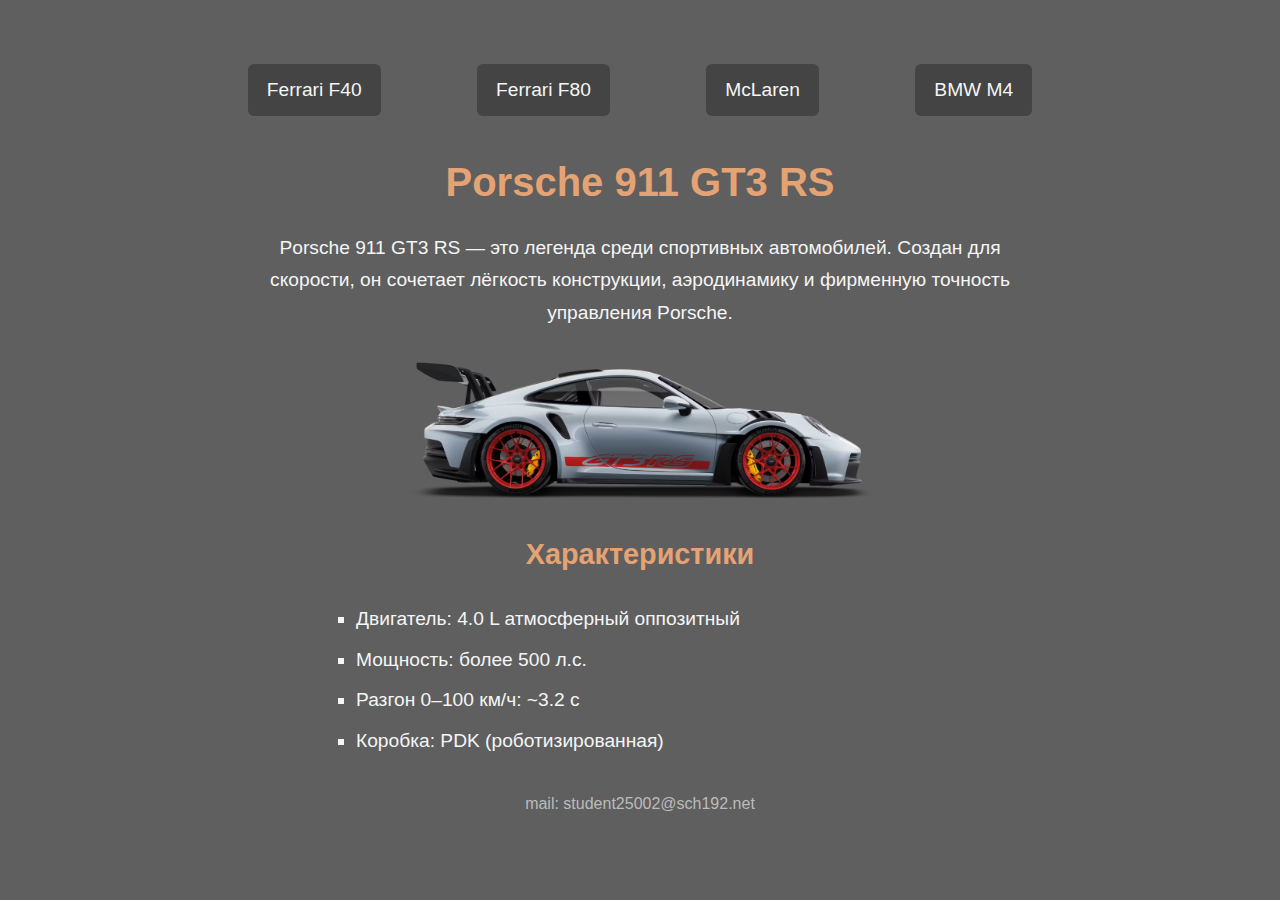
<file: index.html>
<!doctype html>
<html lang="ru">
<head>
    <meta charset="utf-8">
    <title>Porsche GT3 RS</title>
    <link rel="stylesheet" href="style_gt.css">
</head>


<div class="nav-buttons">
    <a href="ferrari-f40.html">Ferrari F40</a>
    <a href="ferrari-f80.html">Ferrari F80</a>
    <a href="mclaren.html">McLaren</a>
    <a href="bmw-m4.html">BMW M4</a>
</div>

<body>
<h1>Porsche 911 GT3 RS</h1>

<p class="desc">
    Porsche 911 GT3 RS — это легенда среди спортивных автомобилей.
    Создан для скорости, он сочетает лёгкость конструкции, аэродинамику и фирменную точность управления Porsche.
</p>

<img src="porshe.png" alt="Porsche GT3 RS" width="500">
<h2>Характеристики</h2>
<ul class="specs">
    <li>Двигатель: 4.0 L атмосферный оппозитный</li>
    <li>Мощность: более 500 л.с.</li>
    <li>Разгон 0–100 км/ч: ~3.2 с</li>
    <li>Коробка: PDK (роботизированная)</li>
</ul>

<footer>
    mail: student25002@sch192.net
</footer>
</body>
</html>
</file>
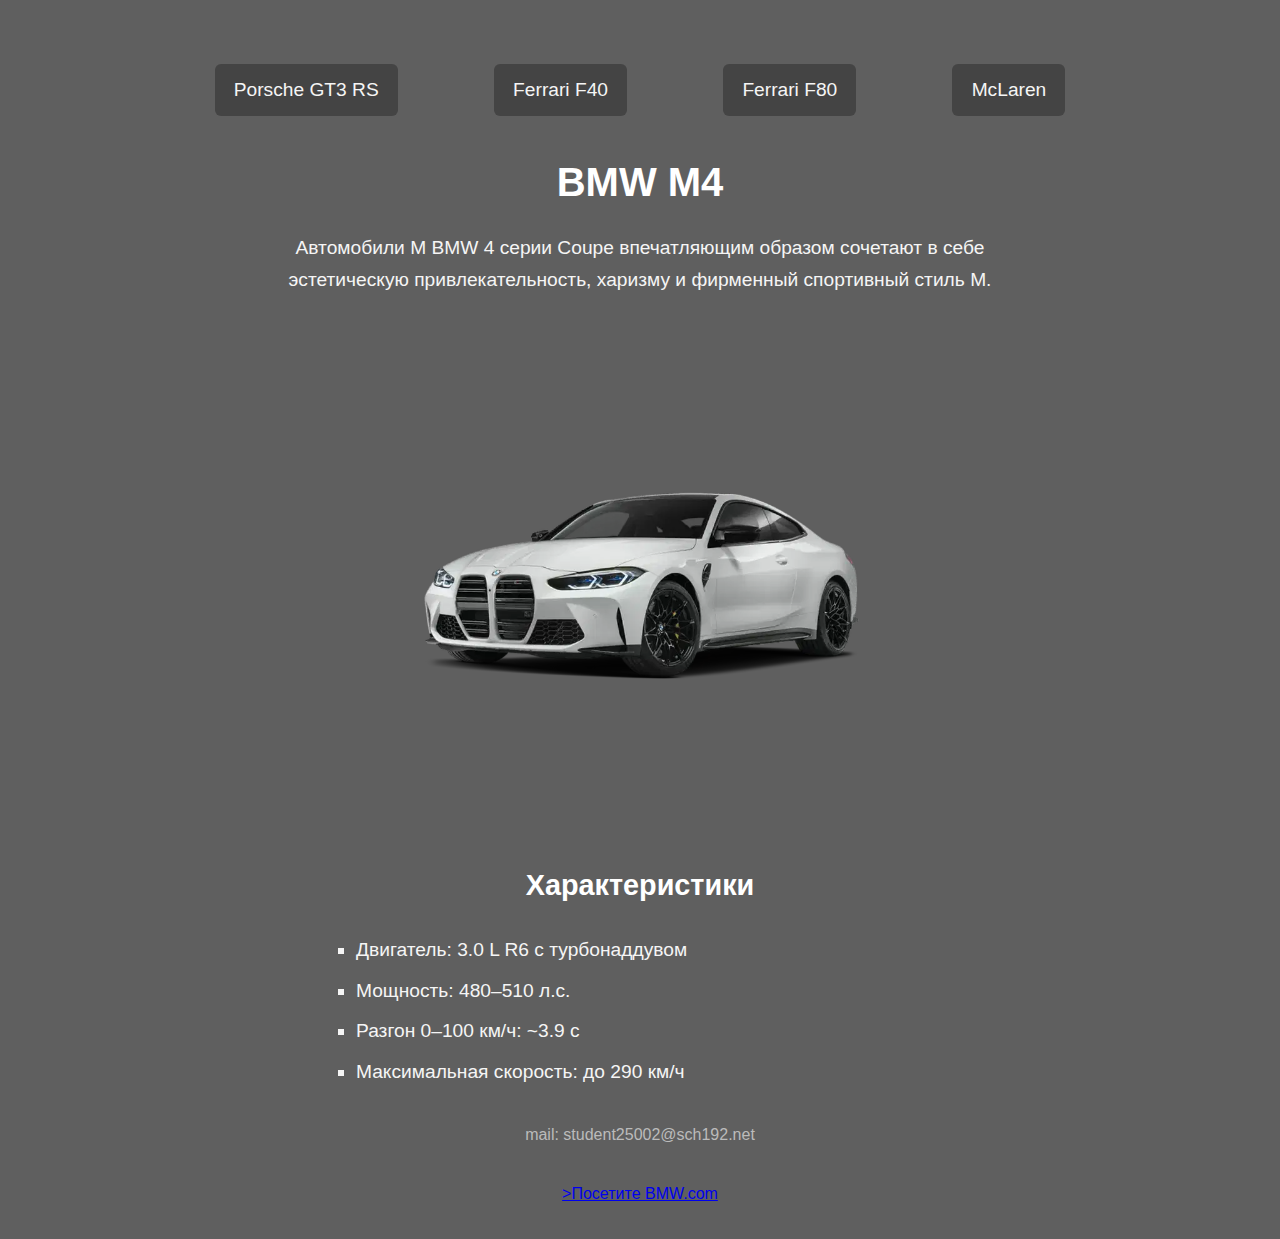
<file: bmw-m4.html>
<!doctype html>
<html lang="ru">
<head>
    <meta charset="utf-8">
    <title>BMW M4</title>
    <link rel="stylesheet" href="style_m4.css">
</head>
<div class="nav-buttons">
    <a href="index.html">Porsche GT3 RS</a>
    <a href="ferrari-f40.html">Ferrari F40</a>
    <a href="ferrari-f80.html">Ferrari F80</a>
    <a href="mclaren.html">McLaren</a>
</div>
<body>
<h1>BMW M4</h1>

<p class="desc">
 Автомобили M BMW 4 серии Coupe впечатляющим образом сочетают в себе эстетическую привлекательность, харизму и фирменный спортивный стиль M.
</p>

<img src="m4.png" alt="BMW M4" width="500">

<h2>Характеристики</h2>
<ul class="specs">
    <li>Двигатель: 3.0 L R6 с турбонаддувом</li>
    <li>Мощность: 480–510 л.с.</li>
    <li>Разгон 0–100 км/ч: ~3.9 с</li>
    <li>Максимальная скорость: до 290 км/ч</li>
</ul>

<footer>
     mail: student25002@sch192.net
</footer>
<footer>
    <a href=https://bmw-eurosib.ru/all-models/4-series-coupe-m/
</footer>>Посетите BMW.com</a>

</footer>
</body>
</html>
</file>
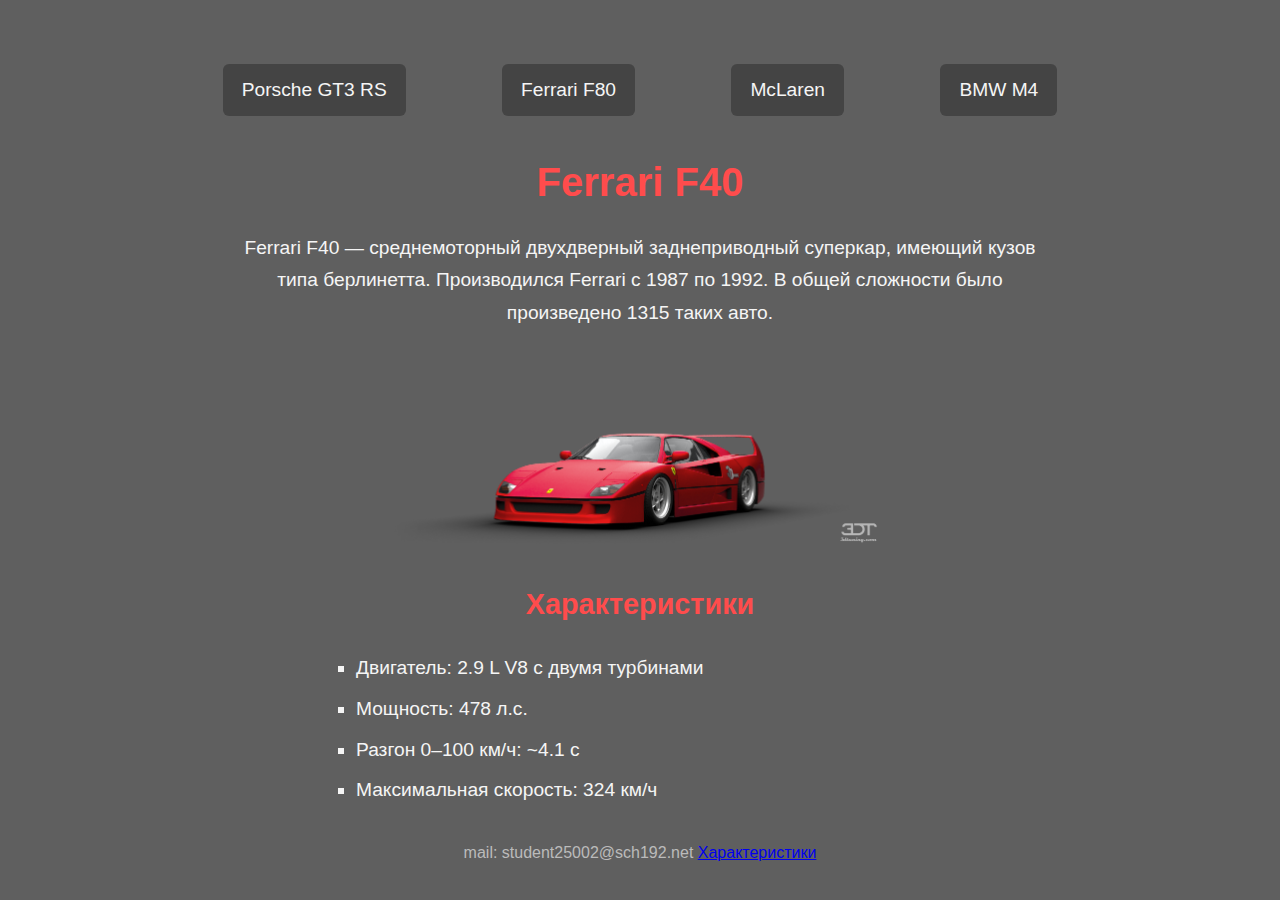
<file: ferrari-f40.html>
<!doctype html>
<html lang="ru">
<head>
    <meta charset="utf-8">
    <title>Ferrari F40</title>
    <link rel="stylesheet" href="style_f40.css">
</head>

<div class="nav-buttons">
    <a href="index.html">Porsche GT3 RS</a>
    <a href="ferrari-f80.html">Ferrari F80</a>
    <a href="mclaren.html">McLaren</a>
    <a href="bmw-m4.html">BMW M4</a>
</div>

<body>
<h1>Ferrari F40</h1>

<p class="desc">    
 Ferrari F40 — среднемоторный двухдверный заднеприводный суперкар, имеющий кузов типа берлинетта. Производился Ferrari с 1987 по 1992. В общей сложности было произведено 1315 таких авто. 
</p>

<img src="f40.png" alt="Ferrari F40" width = "500">

<h2>Характеристики</h2>
<ul class="specs">
    <li>Двигатель: 2.9 L V8 с двумя турбинами</li>
    <li>Мощность: 478 л.с.</li>
    <li>Разгон 0–100 км/ч: ~4.1 с</li>
    <li>Максимальная скорость: 324 км/ч</li>
</ul>

<footer>
    mail: student25002@sch192.net
    <a href="https://ru.m.wikipedia.org/wiki/Ferrari_F40"> Характеристики </a>
</footer>
</body>
</html>
</file>
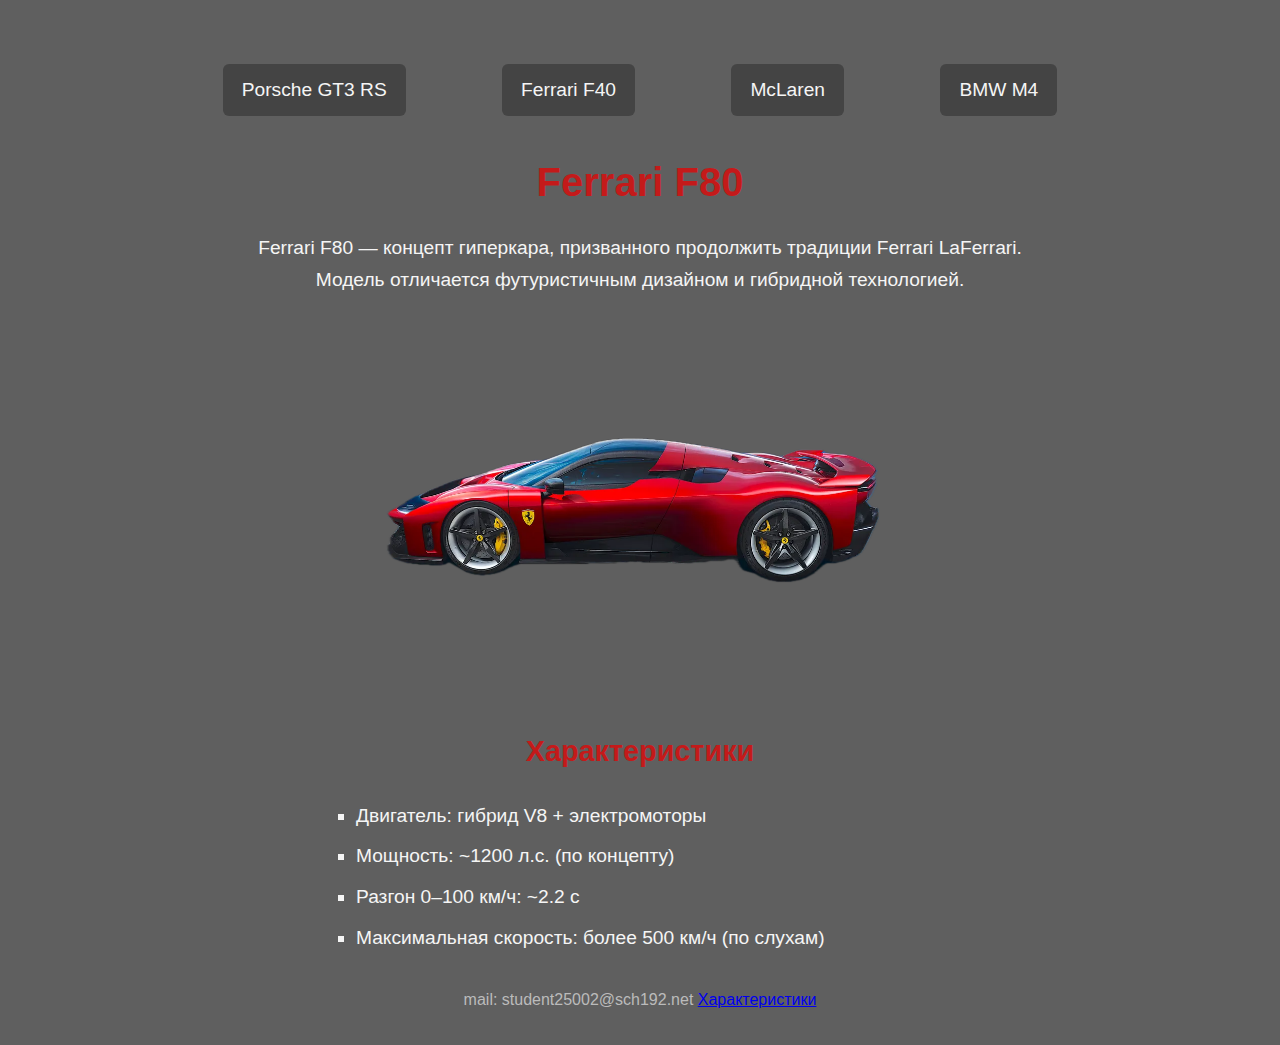
<file: ferrari-f80.html>
<!doctype html>
<html lang="ru">
<head>
    <meta charset="utf-8">
    <title>Ferrari F80</title>
    <link rel="stylesheet" href="style_f80.css">
</head>
<div class="nav-buttons">
    <a href="index.html">Porsche GT3 RS</a>
    <a href="ferrari-f40.html">Ferrari F40</a>
    <a href="mclaren.html">McLaren</a>
    <a href="bmw-m4.html">BMW M4</a>
</div>
 
<body>
<h1>Ferrari F80</h1>

<p class="desc">
     Ferrari F80 — концепт гиперкара, призванного продолжить традиции Ferrari LaFerrari.
    Модель отличается футуристичным дизайном и гибридной технологией.
</p>

<img src="f80.png" alt="Ferrari F80" width="650">

<h2>Характеристики</h2>
<ul class="specs">
    <li>Двигатель: гибрид V8 + электромоторы</li>
    <li>Мощность: ~1200 л.с. (по концепту)</li>
    <li>Разгон 0–100 км/ч: ~2.2 с</li>
    <li>Максимальная скорость: более 500 км/ч (по слухам)</li>
</ul>
<footer>
    mail: student25002@sch192.net
    <a href="https://ru.m.wikipedia.org/wiki/Ferrari_F80"> Характеристики </a>
</footer>

</body>
</html>
</file>
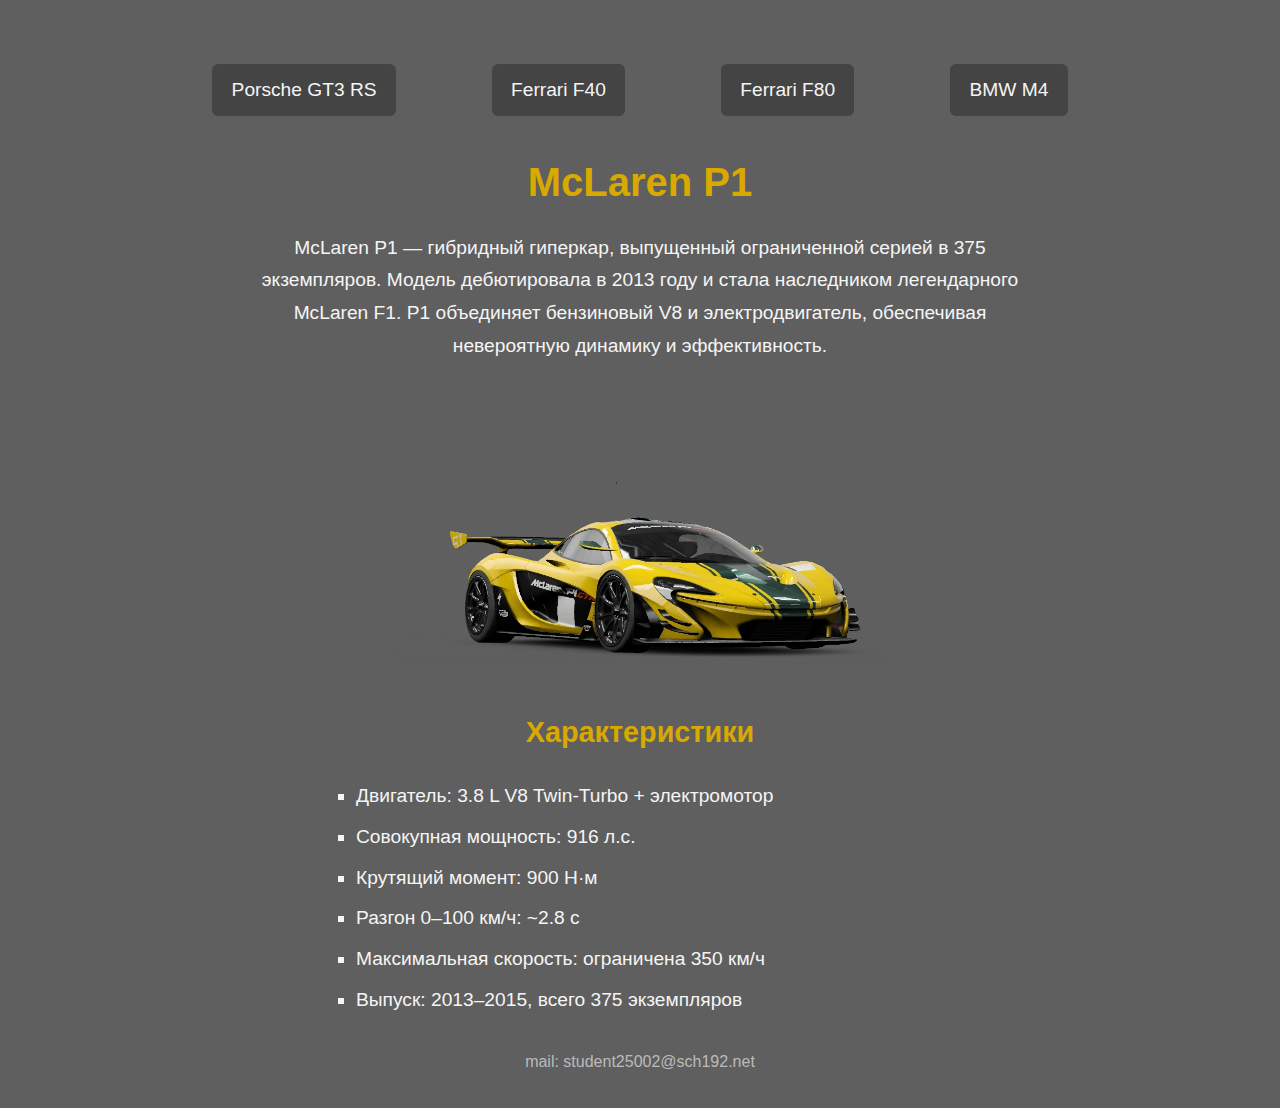
<file: mclaren.html>
<!doctype html>
<html lang="ru">
<head>
    <meta charset="utf-8">
    <title>McLaren P1</title>
    <link rel="stylesheet" href="style_mclaren.css">
</head>
<div class="nav-buttons">
    <a href="porshe.html">Porsche GT3 RS</a>
    <a href="ferrari-f40.html">Ferrari F40</a>
    <a href="ferrari-f80.html">Ferrari F80</a>
    <a href="bmw-m4.html">BMW M4</a>
</div>


<body>
<h1>McLaren P1</h1>

<p class="desc">
    McLaren P1 — гибридный гиперкар, выпущенный ограниченной серией в 375 экземпляров.
    Модель дебютировала в 2013 году и стала наследником легендарного McLaren F1.
    P1 объединяет бензиновый V8 и электродвигатель, обеспечивая невероятную динамику и эффективность.
</p>

<img src="p1.png" alt="McLaren P1" width="500">

<h2>Характеристики</h2>
<ul class="specs">
    <li>Двигатель: 3.8 L V8 Twin-Turbo + электромотор</li>
    <li>Совокупная мощность: 916 л.с.</li>
    <li>Крутящий момент: 900 Н·м</li>
    <li>Разгон 0–100 км/ч: ~2.8 с</li>
    <li>Максимальная скорость: ограничена 350 км/ч</li>
    <li>Выпуск: 2013–2015, всего 375 экземпляров</li>
</ul>

<footer>
    mail: student25002@sch192.net
</footer>
</body>
</html>
</file>
<file: style_gt.css>
:root {
    --bg: #5f5f5f;
    --text: #f5f5f5;
    --accent: #e5a374;
    --btn-bg: #444;
    --btn-hover: #666;
}

body {
    background: var(--bg);
    color: var(--text);
    font-family: Arial, sans-serif;
    margin: 0;
    padding: 2rem;
    line-height: 1.7;
    font-size: 1.2rem;
}

h1 {
    color: var(--accent);
    text-align: center;
    font-size: 2.5rem;
    margin-bottom: 1rem;
}

h2 {
    color: var(--accent);
    margin-top: 2rem;
    text-align: center;
}

.desc {
    max-width: 800px;
    margin: 0 auto 2rem auto;
    text-align: center;
}

img {
    display: block;
    max-width: 100%;
    margin: 0 auto 2rem auto;
    border-radius: 8px;
}

.specs {
    list-style: square;
    padding-left: 2rem;
    max-width: 600px;
    margin: 0 auto;
}

.specs li {
    margin: 0.5rem 0;
}

.nav-buttons {
    display: flex;
    justify-content: center;
    flex-wrap: wrap;
    gap: 6rem;
    margin: 2rem 0;
}

.nav-buttons a {
    text-decoration: none;
    padding: 0.6rem 1.2rem;
    background: var(--btn-bg);
    color: var(--text);
    border-radius: 6px;
    transition: 0.2s;
}

.nav-buttons a:hover {
    background: var(--btn-hover);
}

footer {
    margin-top: 2rem;
    font-size: 1rem;
    color: #bbb;
    text-align: center;
}
</file>
<file: style_m4.css>
:root {
    --bg: #5f5f5f;
    --text: #f5f5f5;
    --accent: #ffffff;
    --btn-bg: #444;
    --btn-hover: #666;
}

body {
    background: var(--bg);
    color: var(--text);
    font-family: Arial, sans-serif;
    margin: 0;
    padding: 2rem;
    line-height: 1.7;
    font-size: 1.2rem;
}

h1 {
    color: var(--accent);
    text-align: center;
    font-size: 2.5rem;
    margin-bottom: 1rem;
}

h2 {
    color: var(--accent);
    margin-top: 2rem;
    text-align: center;
}

.desc {
    max-width: 800px;
    margin: 0 auto 2rem auto;
    text-align: center;
}

img {
    display: block;
    max-width: 100%;
    margin: 0 auto 2rem auto;
    border-radius: 8px;
}

.specs {
    list-style: square;
    padding-left: 2rem;
    max-width: 600px;
    margin: 0 auto;
}

.specs li {
    margin: 0.5rem 0;
}

.nav-buttons {
    display: flex;
    justify-content: center;
    flex-wrap: wrap;
    gap: 6rem;
    margin: 2rem 0;
}

.nav-buttons a {
    text-decoration: none;
    padding: 0.6rem 1.2rem;
    background: var(--btn-bg);
    color: var(--text);
    border-radius: 6px;
    transition: 0.2s;
}

.nav-buttons a:hover {
    background: var(--btn-hover);
}

footer {
    margin-top: 2rem;
    font-size: 1rem;
    color: #bbb;
    text-align: center;
}
</file>
<file: style_f40.css>
:root {
    --bg: #5f5f5f;
    --text: #f5f5f5;
    --accent: #ff4c4c;
    --btn-bg: #444;
    --btn-hover: #666;
}

body {
    background: var(--bg);
    color: var(--text);
    font-family: Arial, sans-serif;
    margin: 0;
    padding: 2rem;
    line-height: 1.7;
    font-size: 1.2rem;
}

h1 {
    color: var(--accent);
    text-align: center;
    font-size: 2.5rem;
    margin-bottom: 1rem;
}

h2 {
    color: var(--accent);
    margin-top: 2rem;
    text-align: center;
}

.desc {
    max-width: 800px;
    margin: 0 auto 2rem auto;
    text-align: center;
}

img {
    display: block;
    max-width: 100%;
    margin: 0 auto 2rem auto;
    border-radius: 8px;
}

.specs {
    list-style: square;
    padding-left: 2rem;
    max-width: 600px;
    margin: 0 auto;
}

.specs li {
    margin: 0.5rem 0;
}

.nav-buttons {
    display: flex;
    justify-content: center;
    flex-wrap: wrap;
    gap: 6rem;
    margin: 2rem 0;
}

.nav-buttons a {
    text-decoration: none;
    padding: 0.6rem 1.2rem;
    background: var(--btn-bg);
    color: var(--text);
    border-radius: 6px;
    transition: 0.2s;
}

.nav-buttons a:hover {
    background: var(--btn-hover);
}

footer {
    margin-top: 2rem;
    font-size: 1rem;
    color: #bbb;
    text-align: center;
}
</file>
<file: style_f80.css>
:root {
    --bg: #5f5f5f;
    --text: #f5f5f5;
    --accent: #c41a1a;
    --btn-bg: #444;
    --btn-hover: #666;
}

body {
    background: var(--bg);
    color: var(--text);
    font-family: Arial, sans-serif;
    margin: 0;
    padding: 2rem;
    line-height: 1.7;
    font-size: 1.2rem;
}

h1 {
    color: var(--accent);
    text-align: center;
    font-size: 2.5rem;
    margin-bottom: 1rem;
}

h2 {
    color: var(--accent);
    margin-top: 2rem;
    text-align: center;
}

.desc {
    max-width: 800px;
    margin: 0 auto 2rem auto;
    text-align: center;
}

img {
    display: block;
    max-width: 100%;
    margin: 0 auto 2rem auto;
    border-radius: 8px;
}

.specs {
    list-style: square;
    padding-left: 2rem;
    max-width: 600px;
    margin: 0 auto;
}

.specs li {
    margin: 0.5rem 0;
}

.nav-buttons {
    display: flex;
    justify-content: center;
    flex-wrap: wrap;
    gap: 6rem;
    margin: 2rem 0;
}

.nav-buttons a {
    text-decoration: none;
    padding: 0.6rem 1.2rem;
    background: var(--btn-bg);
    color: var(--text);
    border-radius: 6px;
    transition: 0.2s;
}

.nav-buttons a:hover {
    background: var(--btn-hover);
}

footer {
    margin-top: 2rem;
    font-size: 1rem;
    color: #bbb;
    text-align: center;
}
</file>
<file: style_mclaren.css>
:root {
    --bg: #5f5f5f;
    --text: #f5f5f5;
    --accent: #d9a900;
    --btn-bg: #444;
    --btn-hover: #666;
}

body {
    background: var(--bg);
    color: var(--text);
    font-family: Arial, sans-serif;
    margin: 0;
    padding: 2rem;
    line-height: 1.7;
    font-size: 1.2rem;
}

h1 {
    color: var(--accent);
    text-align: center;
    font-size: 2.5rem;
    margin-bottom: 1rem;
}

h2 {
    color: var(--accent);
    margin-top: 2rem;
    text-align: center;
}

.desc {
    max-width: 800px;
    margin: 0 auto 2rem auto;
    text-align: center;
}

img {
    display: block;
    max-width: 100%;
    margin: 0 auto 2rem auto;
    border-radius: 8px;
}

.specs {
    list-style: square;
    padding-left: 2rem;
    max-width: 600px;
    margin: 0 auto;
}

.specs li {
    margin: 0.5rem 0;
}

.nav-buttons {
    display: flex;
    justify-content: center;
    flex-wrap: wrap;
    gap: 6rem;
    margin: 2rem 0;

}

.nav-buttons a {
    text-decoration: none;
    padding: 0.6rem 1.2rem;
    background: var(--btn-bg);
    color: var(--text);
    border-radius: 6px;
    transition: 0.2s;
}

.nav-buttons a:hover {
    background: var(--btn-hover);
}

footer {
    margin-top: 2rem;
    font-size: 1rem;
    color: #bbb;
    text-align: center;
}
</file>
